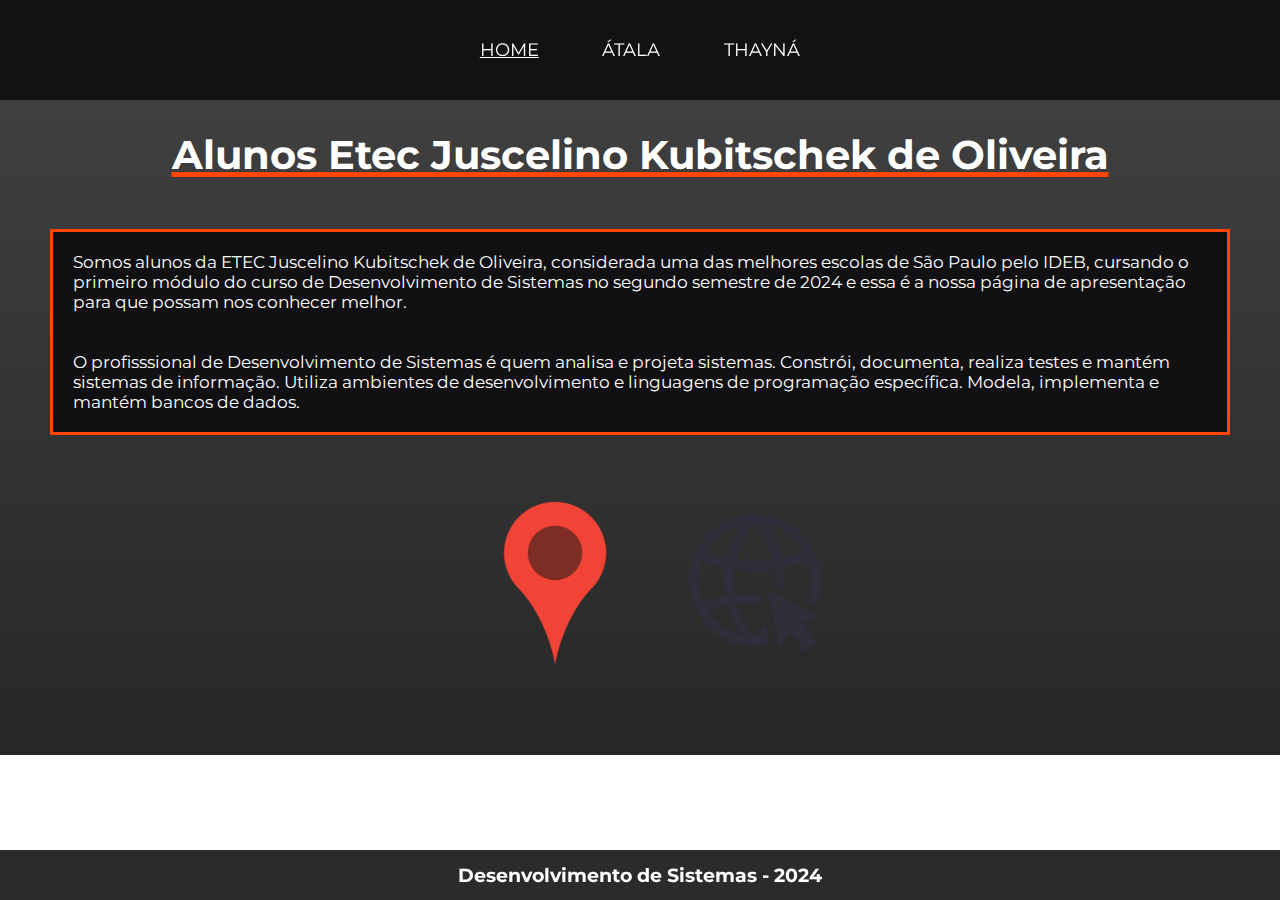
<file: index.html>
<!DOCTYPE html>
<html lang="pt-br">
<head>
    <meta charset="UTF-8">
    <meta name="viewport" content="width=device-width, initial-scale=1.0">
    <link rel="stylesheet" href="style.css">
    <title>HOME</title>
    <link rel="preconnect" href="https://fonts.googleapis.com">
<link rel="preconnect" href="https://fonts.gstatic.com" crossorigin>
<link href="https://fonts.googleapis.com/css2?family=Montserrat:ital,wght@0,100..900;1,100..900&display=swap" rel="stylesheet">
</head>
<body>
    <header>
        <div class="menu">
            <nav>
                <a href="./../index.html"> <u>HOME</u></a>
                <a href="./../atala/atala.html">ÁTALA</a>
                <a href="./thayna/thayna.html">THAYNÁ</a>
            </nav>
        </div>
    </header>
     <h1>Alunos Etec Juscelino Kubitschek de Oliveira</h1>
     <main class="conteudo">
        <div class="principal">
                <p>Somos alunos da ETEC Juscelino Kubitschek de Oliveira, considerada uma das melhores escolas de São Paulo pelo IDEB, cursando o primeiro módulo do curso de Desenvolvimento de Sistemas no segundo semestre de 2024 e essa é a nossa página de apresentação para que possam nos conhecer melhor.</p>
                <p>O profisssional de Desenvolvimento de Sistemas é quem analisa e projeta sistemas. Constrói, documenta, realiza testes e mantém sistemas de informação. Utiliza ambientes de desenvolvimento e linguagens de programação específica. Modela, implementa e mantém bancos de dados.</p>
        </div>
    </main>
    <section class="links">
        <div class="maps">
            <a href="https://www.google.com/maps/place/Escola+Técnica+Estadual+Juscelino+Kubitschek+de+Oliveira/@-23.6990115,-46.6134773,17z/data=!3m1!4b1!4m6!3m5!1s0x94ce4467104f66bb:0x3c49aaa89af9beda!8m2!3d-23.6990115!4d-46.6109024!16s%2Fg%2F1td492n0?entry=ttu&g_ep=EgoyMDI0MDgyOC4wIKXMDSoASAFQAw%3D%3D" target="_blank" ><img class="maps-icon" src="./assets/home/maps.png" alt="maps icon"></a>
        </div>
        <div class="site">
            <a href="https://etecjk.cps.sp.gov.br" target="_blank" ><img class="site-icon" src="./assets/home/website.webp" alt="website icon"></a>
        </div>
    </section>
    <footer>
        <h3>Desenvolvimento de Sistemas - 2024</h3>
    </footer>
</body>
</html>
</file>
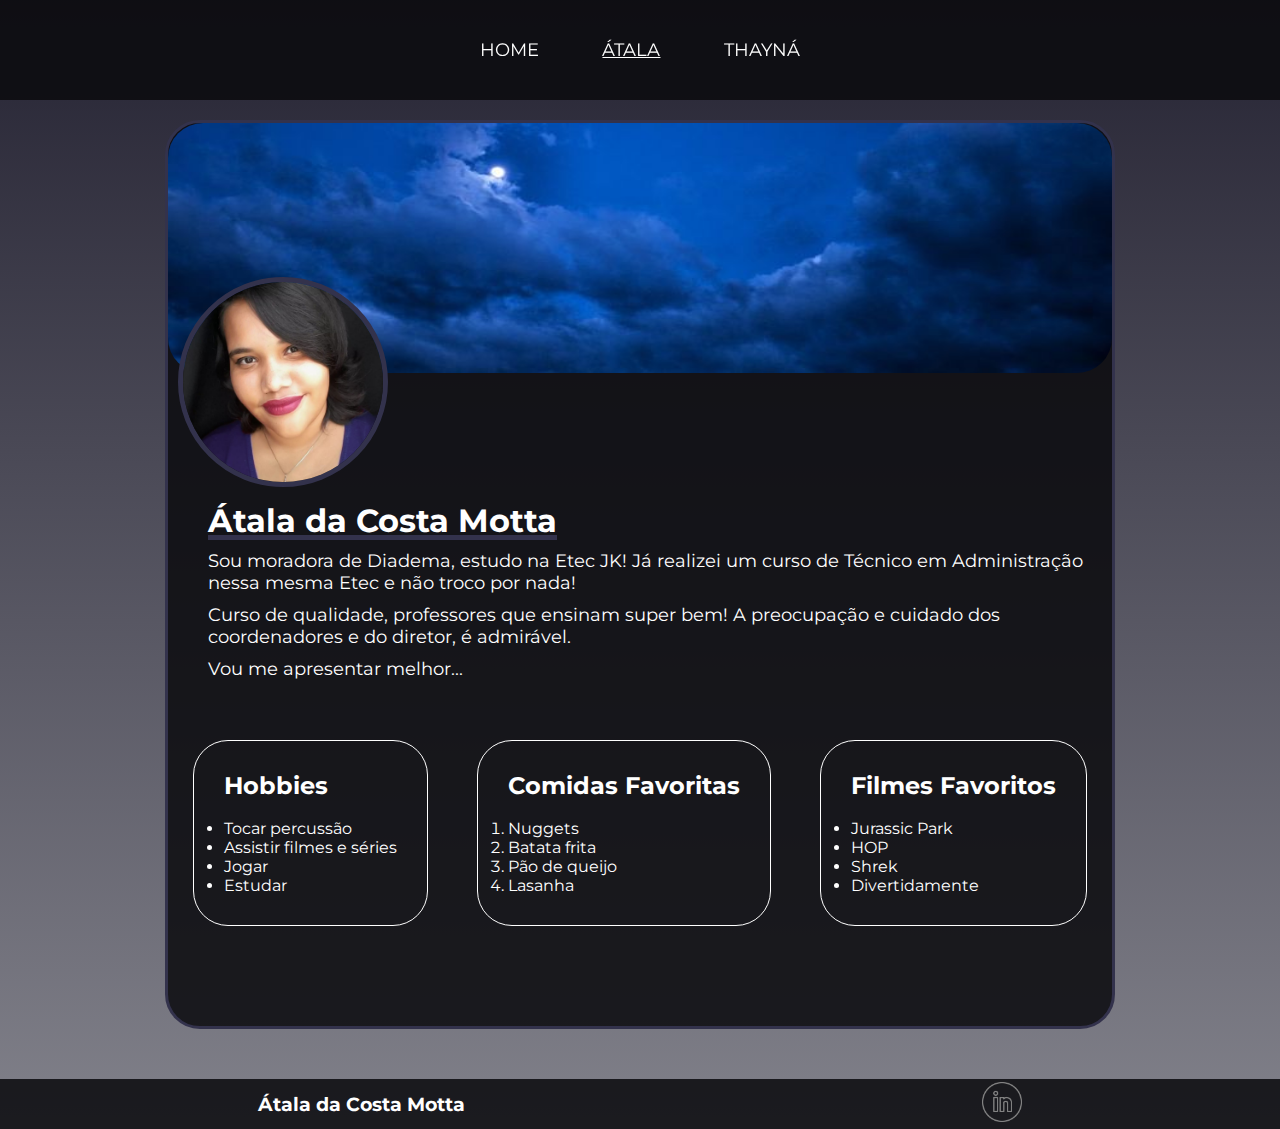
<file: atala/atala.html>
<!DOCTYPE html>
<html lang="pt-br">

<head>
    <link rel="stylesheet" href="style.css">
    <meta charset="UTF-8">
    <meta name="viewport" content="width=device-width, initial-scale=1.0">
    <title>ÁTALA</title>
    <link rel="preconnect" href="https://fonts.googleapis.com">
<link rel="preconnect" href="https://fonts.gstatic.com" crossorigin>
<link href="https://fonts.googleapis.com/css2?family=Montserrat:ital,wght@0,100..900;1,100..900&display=swap" rel="stylesheet">
</head>

<body>
    <header>
        <div class="menu">
            <nav>
                <a href="./../index.html">HOME</a>
                <a href="./atala.html"> <u>ÁTALA </u></a>
                <a href="./../thayna/thayna.html">THAYNÁ</a>
            </nav>
        </div>
    </header>
    <main>
        <div class="principal">
            <img id="header" src="./../assets/header/blue-header.jfif" alt="">  
            <div class="titulo"> 
                <img src="./../assets/profile/atala.jpeg" alt="Atala da Costa Motta">
            </div>
            <div>
                <div class="paragrafos">
                    <h1>Átala da Costa Motta</h1>
                    <p>Sou moradora de Diadema, estudo na Etec JK! Já realizei um curso de Técnico em Administração
                        nessa mesma Etec e
                        não troco por nada!</p>
                    <p>Curso de qualidade, professores que ensinam super bem! A preocupação e cuidado dos coordenadores
                        e do diretor, é
                        admirável.</p>
                    <p>Vou me apresentar melhor...</p>
                </div>
            </div>
            <div class="listas">
    <div class="hobbies">
        <h2>Hobbies</h2>
        <br>
          <ul>
              <li>Tocar percussão</li>
              <li>Assistir filmes e séries</li>
              <li>Jogar</li>
              <li>Estudar</li>
        </ul>
        </div>
        <div class="comidas">
            <h2>Comidas Favoritas</h2>
            <br>
                <ol>
                    <li>Nuggets</li>
                    <li>Batata frita</li>
                    <li>Pão de queijo</li>
                    <li>Lasanha</li>
                </ol>
            </div>
            <div class="filmes">
              <h2>Filmes Favoritos</h2>
              <br>
                  <ul>
                      <li>Jurassic Park</li>
                      <li>HOP</li>
                      <li>Shrek</li>
                      <li>Divertidamente</li>
                  </ul>
              </div>
      </div>
      </div>
    </main>
    <footer class="rodape">
      <div class="nome"><h3>Átala da Costa Motta</h3></div>
      <div class="linkedin">
         <a href="https://www.linkedin.com/in/átala-c-motta-7a6a7819a/?originalSubdomain=br"><img class="linkedin-icon" src="./../assets/footer/linkedin-icon.png" alt="linkedin-icon"></a>
     </div>
    </footer>
</body>

</html>
</file>
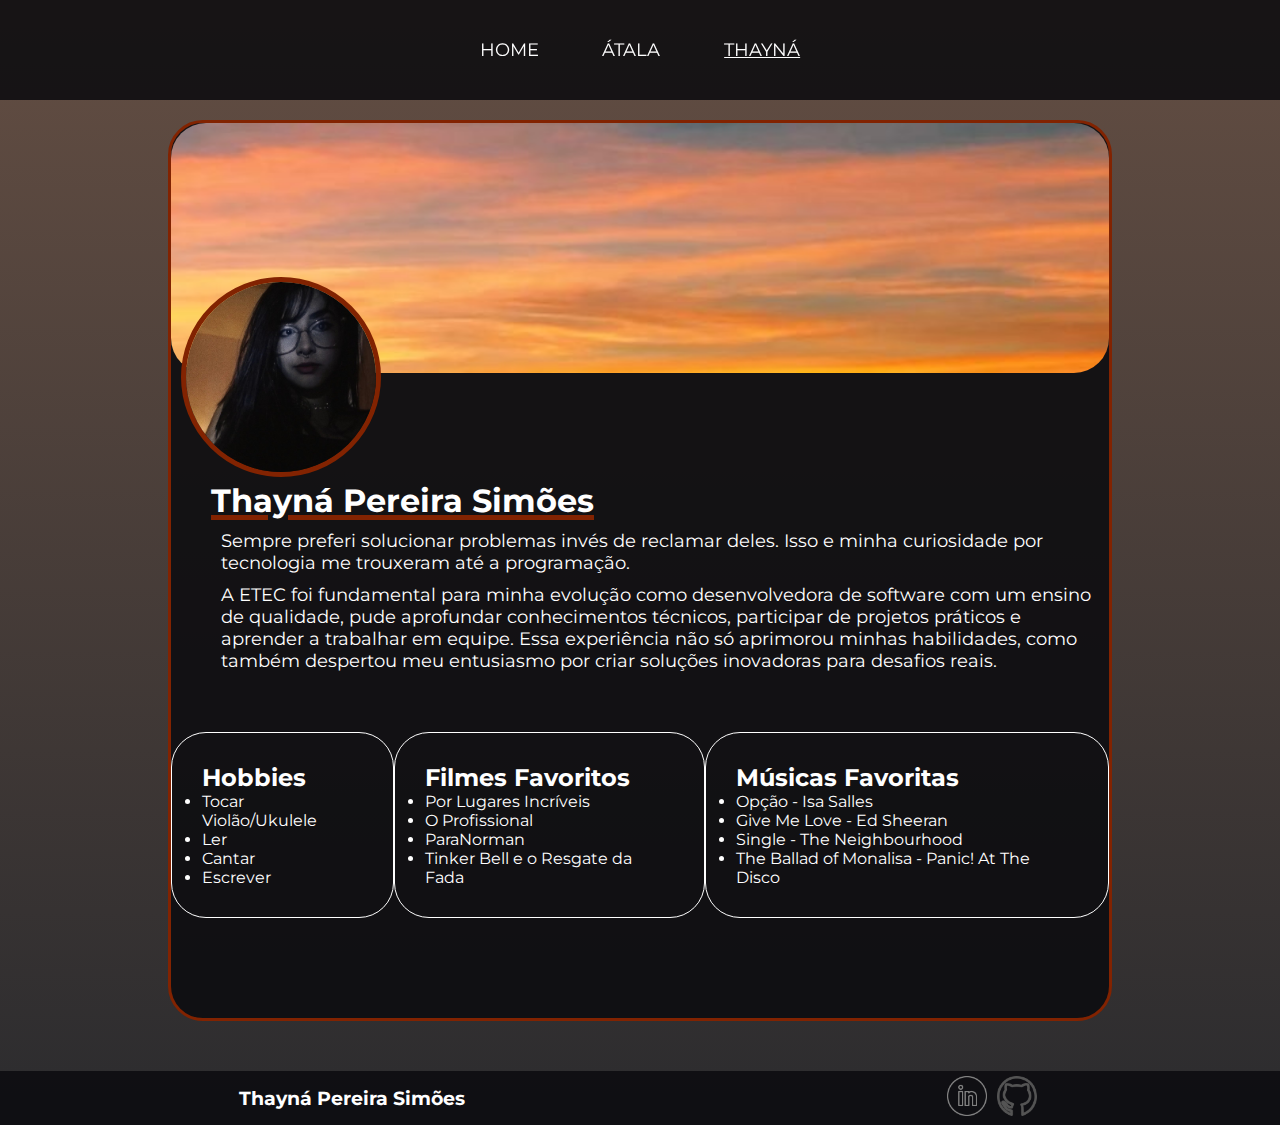
<file: thayna/thayna.html>
<!DOCTYPE html>
<html lang="pt-br">

<head>
    <meta charset="UTF-8">
    <meta name="viewport" content="width=device-width, initial-scale=1.0">
    <title>THAYNÁ</title>
    <link rel="stylesheet" href="style.css">
    <link rel="preconnect" href="https://fonts.googleapis.com">
<link rel="preconnect" href="https://fonts.gstatic.com" crossorigin>
<link href="https://fonts.googleapis.com/css2?family=Montserrat:ital,wght@0,100..900;1,100..900&display=swap" rel="stylesheet">
</head>

<body>
    <header>
        <div class="menu">
            <nav>
                <a href="./../index.html">HOME</a>
                <a href="./../atala/atala.html">ÁTALA</a>
                <a href="./thayna.html"> <u>THAYNÁ</u></a>
            </nav>
        </div>
    </header>
    <main>
        <div class="principal">
            <img id="header" src="./../assets/header/orange-header.jfif" alt="">
            <div class="titulo">
                <img src="./../assets/profile/thayna.jfif" alt="thayná pereira simoes">
            <div class="texto">
                <h1>Thayná Pereira Simões</h1>
                <p>Sempre preferi solucionar problemas invés de reclamar deles. Isso e minha curiosidade por tecnologia
                    me trouxeram até a programação.</p>
                    <p>A ETEC foi fundamental para minha evolução como desenvolvedora de software com um ensino de qualidade, pude aprofundar conhecimentos técnicos, participar de projetos práticos e aprender a trabalhar em equipe. Essa experiência não só aprimorou minhas habilidades, como também despertou meu entusiasmo por criar soluções inovadoras para desafios reais.</p>
                </div>
            </div>
            <div class="conteudo">
                <div class="hobbies">
                    <h2>Hobbies</h2>
                    <ul>
                        <li>Tocar Violão/Ukulele</li>
                        <li>Ler</li>
                        <li>Cantar</li>
                        <li>Escrever</li>
                    </ul>
                </div>
                <div class="filmes">
                    <h2>Filmes Favoritos</h2>
                    <ul>
                        <li>Por Lugares Incríveis</li>
                        <li>O Profissional</li>
                        <li>ParaNorman</li>
                        <li> Tinker Bell e o Resgate da Fada</li>
                    </ul>
                </div>
                <div class="musicas">
                    <h2>Músicas Favoritas</h2>
                    <ul>
                        <li>Opção - Isa Salles</li>
                        <li>Give Me Love - Ed Sheeran</li>
                        <li>Single - The Neighbourhood</li>
                        <li>The Ballad of Monalisa - Panic! At The Disco</li>
                    </ul>
                </div>
            </div>
        </div>
    </main>
</body>
<footer class="rodape">
    <div class="nome"><h3>Thayná Pereira Simões</h3></div>
    <div class="links">
        <div class="linkedin">
            <a href="https://www.linkedin.com/in/thaynapsimoes/" target="_blank" ><img class="foto-linkedin" src="./../assets/footer/linkedin-icon.png" alt="linkedin icon"></a>
        </div>
        <div class="github">
            <a href="https://github.com/thaynasimoes" target="_blank" ><img class="foto-github" src="./../assets/footer/github-icon.png" alt="github icon"></a>
        </div>
    </div>
    <!--
    ❤️❤️❤️❤️
    colocar seu nome e com logo do Github e linkedin aqui meu amorzinho, quando você passa o mouse ele aumenta de tamanho e quando clica ele abre em outra guia a rede social :) S2 ❤️❤️❤️❤️  -->
</footer>
</html>
</file>
<file: style.css>
*{
    margin: 0;
    padding: 0;
}
:root {
    --cor-principal: rgb(130, 35, 1);
    --background-color: rgba(12, 12, 15, 0.87);
}
body{
    background: 
    linear-gradient(rgba(0, 0, 0, 0.737), rgba(0, 0, 0, 0.847)),
    url(https://bkpsitecpsnew.blob.core.windows.net/uploadsitecps/sites/1/2020/10/Diadema-Etec-Juscelino-Kubistchek-WhatsApp-Image-2022-01-20-at-12.09.57-1.jpeg);
    background-size: cover;
    background-position: center;
    background-repeat: no-repeat;
    font-family: "Montserrat", sans-serif;
}
.menu{
    background-color: var(--background-color);
    width: 100%;
    height: 100px;
    display: flex;
    justify-content: center;
    align-items: center;
    position: fixed;
    top: 0px;
}

.menu nav {
    width: 30%;
    display: flex;
    justify-content: space-around;
}
.menu nav a{
    color: white;
    text-decoration: none;
    font-size: 18px;
    
}
.menu nav a:hover{
    font-weight: bold;
    color: var(--cor-principal);
}

.titulo{
    width: 30%;
    padding-top: 50px;
    font-size: 50%;
}
h1{
    color: white;
    padding-top: 130px;
    display: flex;
    justify-content: center;
    font-size: 40px;
    text-decoration: underline;
    text-decoration-color: orangered;
    text-decoration-thickness: 5px;
}
.principal{
    background-color:var(--background-color);
    margin: 50px;
    color: white;
    display: flex;
    justify-content: center;
    flex-direction: column;
    border: solid orangered;
}
.principal p{
    padding: 20px;
    font-size: 17px;
}
.maps-icon{
    width: 250px;
}
.site-icon{
    width: 150px;
}
.links{
    display: flex;
    justify-content: center;
    align-items: center;
    height: 200px;
    margin-top: 20px;
    margin-bottom: 70px;
    margin-right: 20px;
    transition: transform 0.3s ease; 
}
.links div :hover{
    transform: scale(1.1); 
}
footer{
    width: 100%;
    height: 50px;
    background-color:var(--background-color) ;
    display: flex;
    justify-content: center;
    align-items: center;
    text-align: center;
    position: fixed;
    bottom: 0px;
    color: white;
}
</file>
<file: atala/style.css>
:root {
    --cor-principal: rgb(51, 50, 76);
    --background-color: rgba(12, 12, 15, 0.87);
}

*{
    margin: 0;
    padding: 0;
}

body{
    background: 
    linear-gradient(rgba(4, 2, 20, 0.866), rgba(4, 4, 22, 0.5)),
    url(https://bkpsitecpsnew.blob.core.windows.net/uploadsitecps/sites/1/2020/10/Diadema-Etec-Juscelino-Kubistchek-WhatsApp-Image-2022-01-20-at-12.09.57-1.jpeg);
    background-size: cover;
    background-position: center;
    background-repeat: no-repeat;
    font-family: "Montserrat", sans-serif;
}


.menu{
    background-color: var(--background-color);
    width: 100%;
    height: 100px;
    display: flex;
    justify-content: center;
    align-items: center;
    position: fixed;
    top: 0px;
}
.menu nav{
    width: 30%;
    display: flex;
    justify-content: space-around;
}
.menu nav a{
    color: white;
    text-decoration: none;
    font-size: 18px;
}
.menu nav a:hover{
    font-weight: bold;
    color: var(--cor-principal);
}
main{
    display: flex;
    justify-content: center;
    align-items: center;
    flex-direction: column;
    margin: 50px;
    color: white;
}
.titulo{
    margin-left: 10px;
}
.titulo img{
    width: 200px;
    border-radius: 50%;
    border: 5px solid var(--cor-principal);
    margin-top: -100px;

}
h1{
    text-decoration: underline;
    text-decoration-color: var(--cor-principal);
    text-decoration-thickness: 5px;
}
p{
    margin: 10px;
    font-size: large;
}

h1{
    margin: 10px;
 
}

.paragrafos{
    margin-left: 30px;
}

.principal{
    width: 80%;
    background-color:var(--background-color);
    flex-direction: column;
    padding-bottom: 50px;
    border-radius: 35px;
    border: solid var(--cor-principal) 3px;
    margin-top: 70px;
}
#header{
    width: 100%;
    height: 250px;
    margin: 0;
    border-radius: 35px ;

}
.listas{
    display: flex;
    justify-content: space-around;
    align-items: center;
}
.listas div{
    margin: 50px 0;
    padding: 30px;
    border: solid white 1px;
    border-radius: 35px;
    transition: transform 0.3s ease; 
}
.listas div:hover{
    border: solid var(--cor-principal) 1px;
    transform: scale(1.1); 
}
.rodape{
    color: white;
    display: flex;
    justify-content: space-around;
    align-items: center;
    background-color:var(--background-color);
    height: 50px;
}
.linkedin-icon{
    width: 40px;
}
</file>
<file: thayna/style.css>
:root {
    --cor-principal: rgb(130, 35, 1);
    --background-color: rgba(12, 12, 15, 0.87);
}

*{
    margin: 0;
    padding: 0;
    box-sizing: border-box;
}
body{
    background: 
    linear-gradient(rgba(45, 16, 1, 0.742),var(--background-color)),
    url(https://bkpsitecpsnew.blob.core.windows.net/uploadsitecps/sites/1/2020/10/Diadema-Etec-Juscelino-Kubistchek-WhatsApp-Image-2022-01-20-at-12.09.57-1.jpeg);
    background-size: cover;
    background-position: center;
    background-repeat: no-repeat;
    font-family: "Montserrat", sans-serif;
}
.menu{
    background-color: var(--background-color);
    width: 100%;
    height: 100px;
    display: flex;
    justify-content: center;
    align-items: center;
    position: fixed;
    top: 0px;
}

.menu nav {
    width: 30%;
    display: flex;
    justify-content: space-around;
}
.menu nav a{
    color: white;
    text-decoration: none;
    font-size: 18px;
    
}
.menu nav a:hover{
    font-weight: bold;
    color: var(--cor-principal);
}
main{
    display: flex;
    justify-content: center;
    align-items: center;
    flex-direction: column;
    margin: 50px;
    color: white;
}
h1{
    text-decoration: underline;
    text-decoration-color: var(--cor-principal);
    text-decoration-thickness: 5px;
}
p{
    margin: 10px;
    font-size: large;
}

.principal{
    width: 80%;
    background-color:var(--background-color);
    flex-direction: column;
    padding-bottom: 50px;
    border-radius: 35px;
    border: solid var(--cor-principal) 3px;
    margin-top: 70px;
}
#header{
    width: 100%;
    height: 250px;
    margin: 0;
    border-radius: 35px ;

}
.titulo{
    margin-left: 10px;
}
.titulo img{
    width: 200px;
    border-radius: 50%;
    border: 5px solid var(--cor-principal);
    margin-top: -100px;

}
.texto{
    margin-left: 30px;
}
.conteudo{
    display: flex;
    justify-content: space-around;
    align-items: center;
}
.conteudo div{
    margin: 50px 0;
    padding: 30px;
    border: solid white 1px;
    border-radius: 35px;
    transition: transform 0.3s ease; 
}
.conteudo div:hover{
    border: solid var(--cor-principal) 1px;
    transform: scale(1.1); 
}
.foto-linkedin{
    width: 40px;
}
.foto-github{
    width: 40px;
}
.rodape{
    color: white;
    display: flex;
    justify-content: space-around;
    align-items: center;
    background-color:var(--background-color);
}
.links{
    display: flex;
    justify-content: end;
}
.linkedin{
    padding: 5px;
}
.github{
    padding: 5px;
}
</file>
